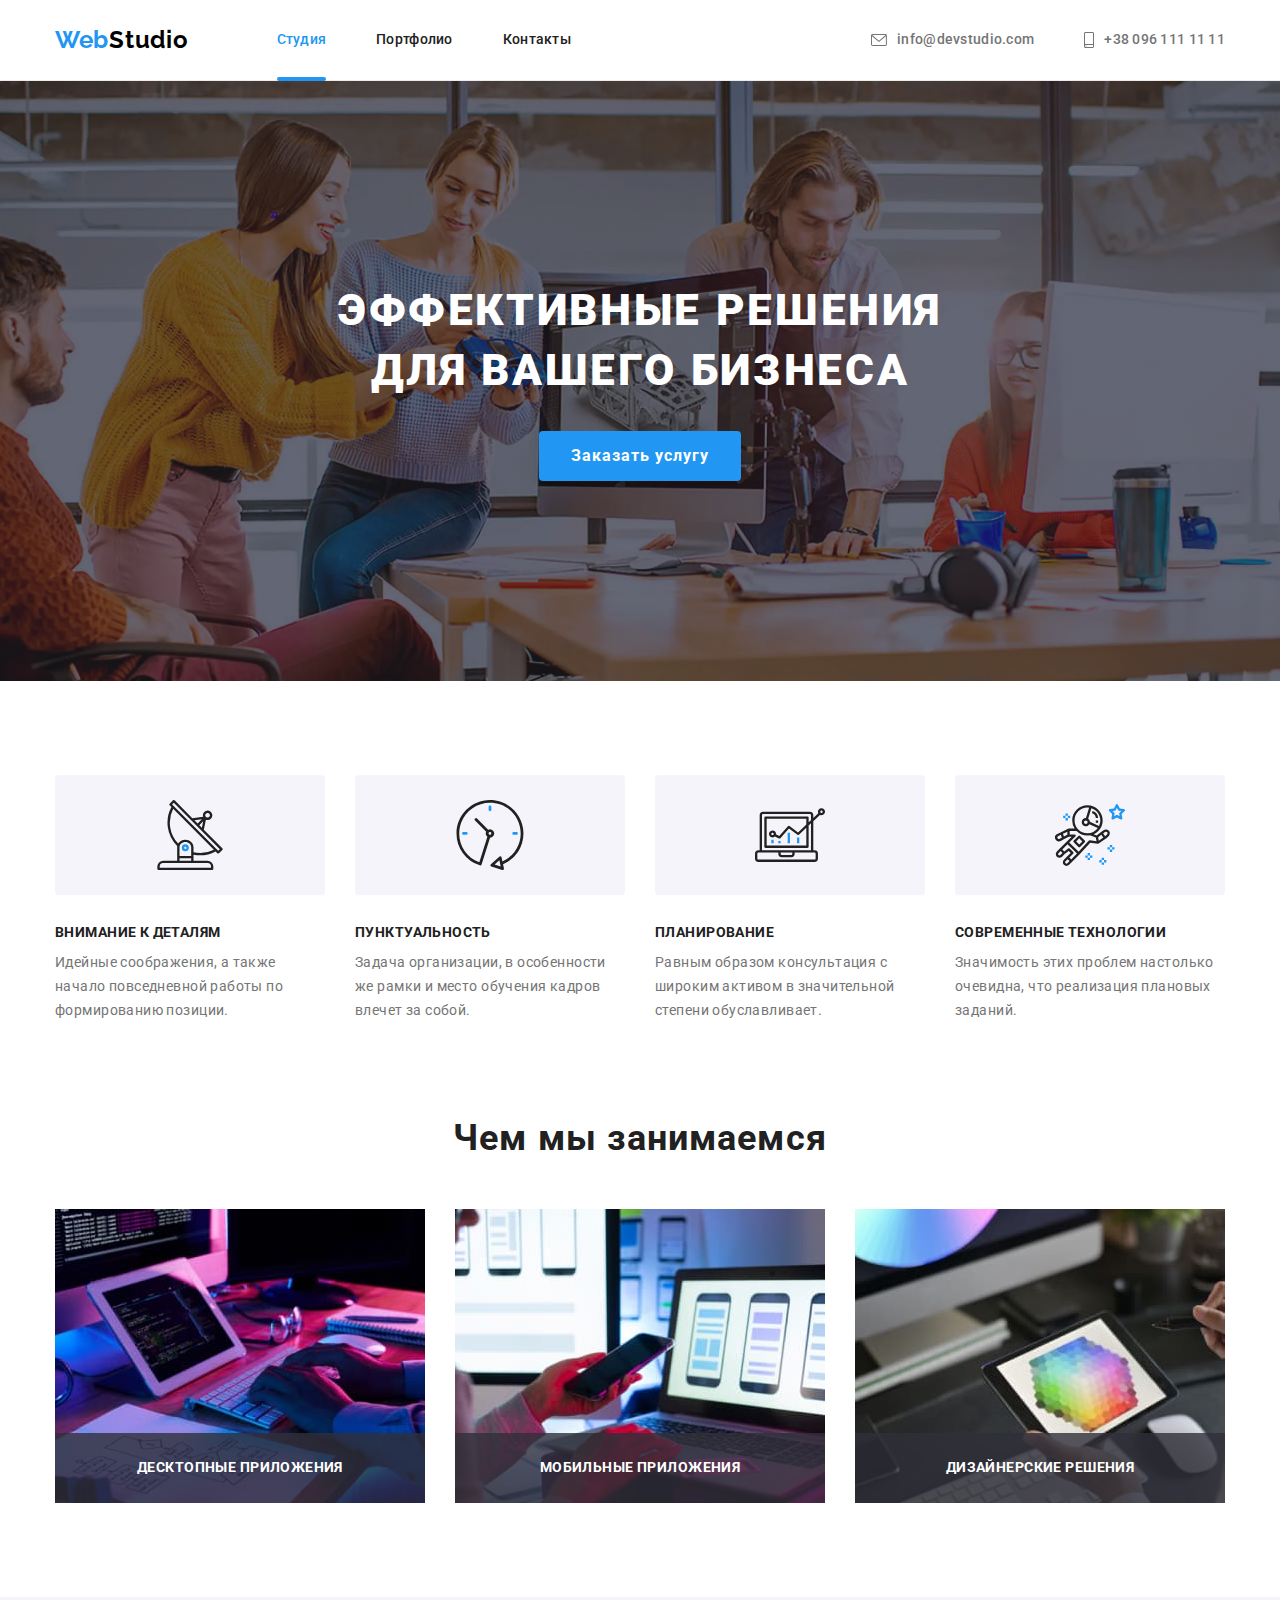
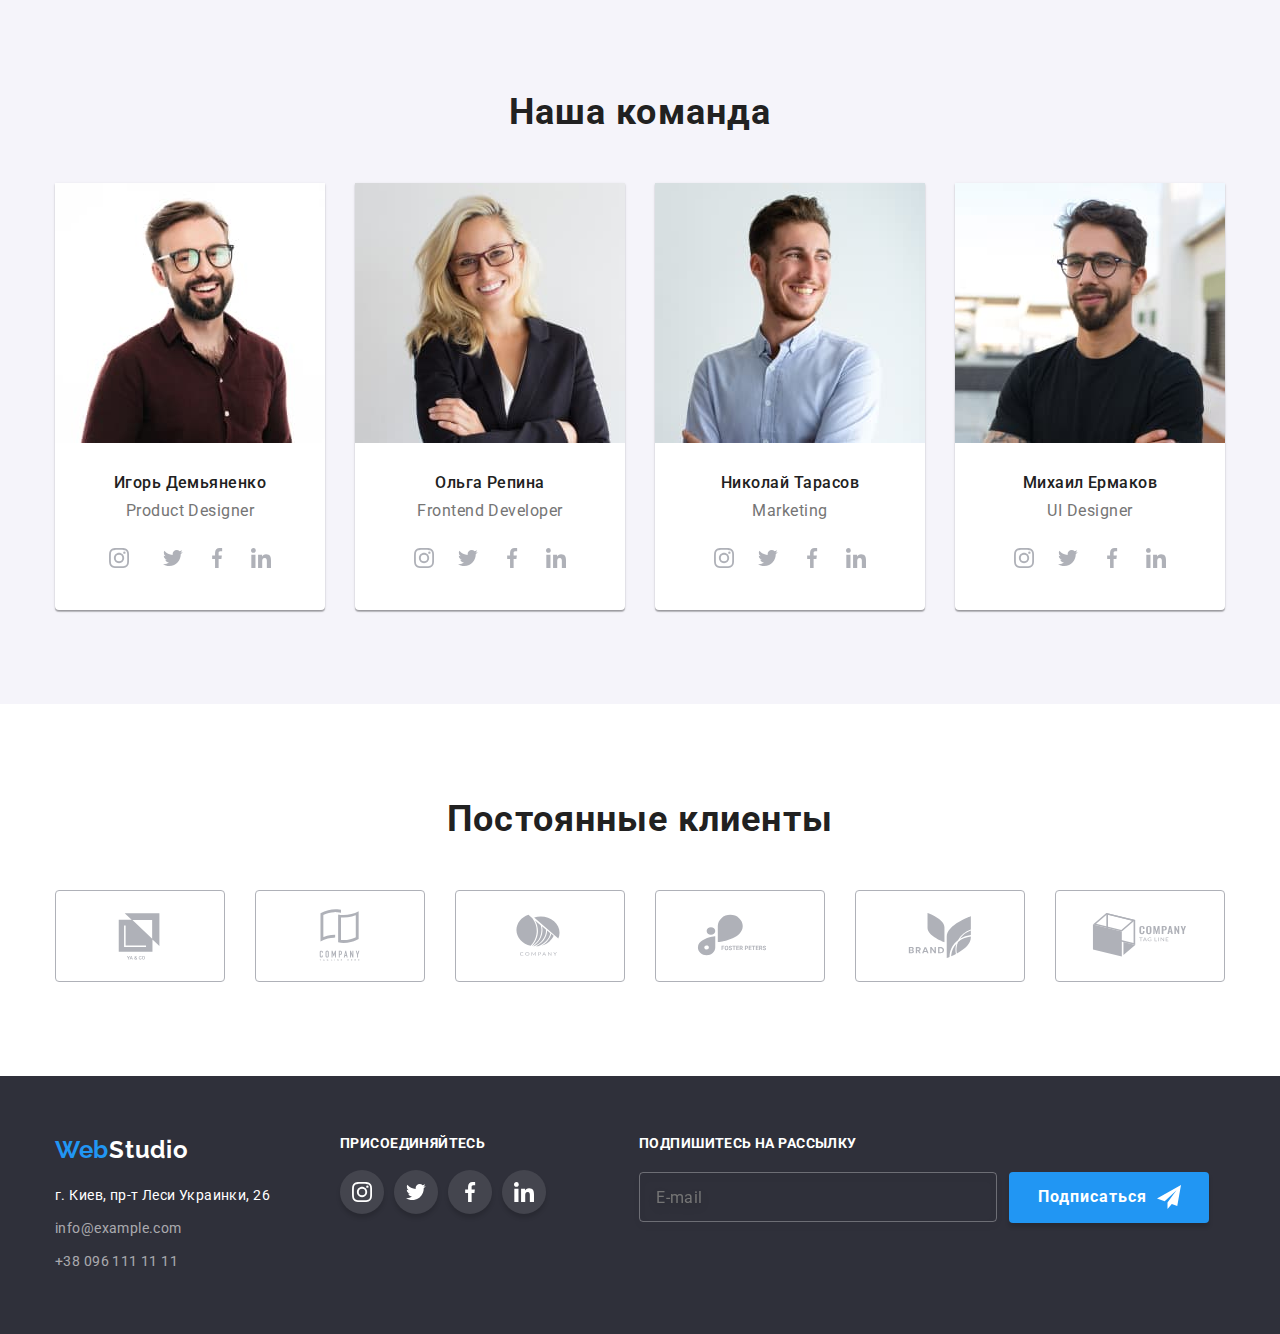
<file: index.html>
<!DOCTYPE html>
<html lang="ru">
  <head>
    <meta charset="UTF-8" />
    <meta http-equiv="X-UA-Compatible" content="IE=edge" />
    <meta name="viewport" content="width=device-width, initial-scale=1.0" />
    <link rel="preconnect" href="https://fonts.googleapis.com" />
    <link rel="preconnect" href="https://fonts.gstatic.com" crossorigin />
    <link
      href="https://fonts.googleapis.com/css2?family=Raleway:wght@700&family=Roboto:wght@400;500;700;900&display=swap"
      rel="stylesheet"
    />
    <link rel="stylesheet" href="./prettierrs/prettierrs.json" />
    <link rel="stylesheet" href="./css/main.min.css" />
    <title>webstudio</title>
  </head>
  <body>
    <header class="page-header">
      <div class="container">
        <a class="page-header__logo logo logo--link" href="./index.html" lang="en"
          >Web<span class="logo__dark-part">Studio</span></a
        >

        <button
          class="page-header_btn-menu"
          data-menu-button
          aria-expanded="false"
          aria-controls="page-header_menu"
        >
          <svg
            class="btn-menu-open__icon"
            width="40"
            height="40"
            aria-label="Переключатель мобильного меню"
          >
            <use class="btn-menu-open__icon--menu" href="./images/icons.svg#icon-menu"></use>
            <use class="btn-menu-open__icon--close" href="./images/icons.svg#icon-close"></use>
          </svg>
        </button>
        <div class="page-header_menu" id="page-header_menu" data-menu>
          <nav class="nav">
            <ul class="nav__list list">
              <li class="nav__item">
                <a class="nav__link link link--active" href="./index.html">Студия</a>
              </li>
              <li class="nav__item">
                <a class="nav__link link" href="./portfolio.html">Портфолио</a>
              </li>
              <li class="nav__item">
                <a class="nav__link link" href="#contacts">Контакты</a>
              </li>
            </ul>
          </nav>
          <div class="page-header_menu-bottom">
            <ul class="contacts-list list">
              <li class="contacts-list__item">
                <a class="contacts-list__link link" href="tel:+380961111111" title="позвонить"
                  ><svg class="contacts-list__icon" width="10" height="16">
                    <use href="./images/icons.svg#icon-smartphone"></use></svg
                  >+38 096 111 11 11</a
                >
              </li>
              <li class="contacts-list__item">
                <a
                  class="contacts-list__link link"
                  href="mailto:info@devstudio.com"
                  title="написать письмо"
                >
                  <svg class="contacts-list__icon" width="16" height="12">
                    <use href="./images/icons.svg#icon-envelope"></use>
                  </svg>
                  info@devstudio.com</a
                >
              </li>
            </ul>
            <ul class="page-header_soc-list list">
              <li class="page-header_soc-item">
                <a class="page-header_soc-link link" href="">Instagram</a>
              </li>
              <li class="page-header_soc-item">
                <a class="page-header_soc-link link" href="">Twitter</a>
              </li>
              <li class="page-header_soc-item">
                <a class="page-header_soc-link link" href="">Facebook</a>
              </li>
              <li class="page-header_soc-item">
                <a class="page-header_soc-link link" href="">LinkedIn</a>
              </li>
            </ul>
          </div>
        </div>
      </div>
    </header>
    <main>
      <section class="hero">
        <div class="container">
          <h1 class="hero__title">ЭФФЕКТИВНЫЕ РЕШЕНИЯ ДЛЯ ВАШЕГО БИЗНЕСА</h1>
          <button class="hero__button button" type="button" data-modal-open>Заказать услугу</button>
        </div>
      </section>
      <section class="features section">
        <div class="container">
          <h2 class="visually-hidden">Особенности</h2>
          <ul class="features__list list">
            <li class="features__item">
              <div class="features__icon-thumb">
                <svg width="70" height="70">
                  <use href="./images/icons.svg#icon-antenna"></use>
                </svg>
              </div>
              <h3 class="features__title">ВНИМАНИЕ К ДЕТАЛЯМ</h3>
              <p class="features__text text">
                Идейные соображения, а также начало повседневной работы по формированию позиции.
              </p>
            </li>
            <li class="features__item">
              <div class="features__icon-thumb">
                <svg width="70" height="70">
                  <use href="./images/icons.svg#icon-clock"></use>
                </svg>
              </div>
              <h3 class="features__title">ПУНКТУАЛЬНОСТЬ</h3>
              <p class="features__text text">
                Задача организации, в особенности же рамки и место обучения кадров влечет за собой.
              </p>
            </li>
            <li class="features__item">
              <div class="features__icon-thumb">
                <svg width="70" height="70">
                  <use href="./images/icons.svg#icon-diagram"></use>
                </svg>
              </div>
              <h3 class="features__title">ПЛАНИРОВАНИЕ</h3>
              <p class="features__text text">
                Равным образом консультация с широким активом в значительной степени обуславливает.
              </p>
            </li>
            <li class="features__item">
              <div class="features__icon-thumb">
                <svg width="70" height="70">
                  <use href="./images/icons.svg#icon-astronaut"></use>
                </svg>
              </div>
              <h3 class="features__title">СОВРЕМЕННЫЕ ТЕХНОЛОГИИ</h3>
              <p class="features__text text">
                Значимость этих проблем настолько очевидна, что реализация плановых заданий.
              </p>
            </li>
          </ul>
        </div>
      </section>
      <section class="activity section">
        <div class="container">
          <h2 class="activity__title title">Чем мы занимаемся</h2>
          <ul class="activity__list list">
            <li class="activity__item">
              <div class="activity__thumb">
                <picture>
                  <source
                    srcset="
                      ./images/section/activity/webp/desktop/img-1-activity-@1x.webp 1x,
                      ./images/section/activity/webp/desktop/img-1-activity-@2x.webp 2x
                    "
                    type="image/werb"
                    media="(min-width: 1200px)"
                  />
                  <source
                    srcset="
                      ./images/section/activity/jpg/desktop/img-1-activity-@1x.jpg 1x,
                      ./images/section/activity/jpg/desktop/img-1-activity-@2x.jpg 2x
                    "
                    media="(min-width: 1200px)"
                  />
                  <img
                    class="image"
                    src="./images/section/activity/jpg/desktop/img-1-activity-@1x.jpg"
                    alt="Разработчик верстает сайт с помощью компьютера, планшета, клавиатуры и
                  заметок"
                  />
                </picture>
                <p class="activity__text">Десктопные приложения</p>
              </div>
            </li>
            <li class="activity__item">
              <div class="activity__thumb">
                <picture>
                  <source
                    srcset="
                      ./images/section/activity/webp/desktop/img-2-activity-@1x.webp 1x,
                      ./images/section/activity/webp/desktop/img-2-activity-@2x.webp 2x
                    "
                    type="image/werb"
                    media="(min-width: 1200px)"
                  />
                  <source
                    srcset="
                      ./images/section/activity/jpg/desktop/img-2-activity-@1x.jpg 1x,
                      ./images/section/activity/jpg/desktop/img-2-activity-@2x.jpg 2x
                    "
                    media="(min-width: 1200px)"
                  />
                  <img
                    class="image"
                    src="./images/section/activity/jpg/desktop/img-2-activity-@1x.jpg"
                    alt="Верстка сайта"
                  />
                </picture>
                <p class="activity__text">Мобильные приложения</p>
              </div>
            </li>
            <li class="activity__item">
              <div class="activity__thumb">
                <picture>
                  <source
                    srcset="
                      ./images/section/activity/webp/desktop/img-3-activity-@1x.webp 1x,
                      ./images/section/activity/webp/desktop/img-3-activity-@2x.webp 2x
                    "
                    type="image/werb"
                    media="(min-width: 1200px)"
                  />
                  <source
                    srcset="
                      ./images/section/activity/jpg/desktop/img-3-activity-@1x.jpg 1x,
                      ./images/section/activity/jpg/desktop/img-3-activity-@2x.jpg 2x
                    "
                    media="(min-width: 1200px)"
                  />
                  <img
                    class="image"
                    src="./images/section/activity/jpg/desktop/img-3-activity-@1x.jpg"
                    alt="Цветовая палитра на планшете"
                  />
                </picture>
                <p class="activity__text">Дизайнерские решения</p>
              </div>
            </li>
          </ul>
        </div>
      </section>
      <section class="team section">
        <div class="container">
          <h2 class="team__title title">Наша команда</h2>
          <ul class="team__list list">
            <li class="team__item">
              <div class="team__thumb">
                <picture>
                  <source
                    srcset="
                      ./images/section/team/webp/desktop/img-1-desktop@1x.webp 1x,
                      ./images/section/team/webp/desktop/img-1-desktop@2x.webp 2x
                    "
                    type="image/werb"
                    media="(min-width: 1200px)"
                  />
                  <source
                    srcset="
                      ./images/section/team/jpg/desktop/img-1-desktop@1x.jpg 1x,
                      ./images/section/team/jpg/desktop/img-1-desktop@2x.jpg 2x
                    "
                    media="(min-width: 1200px)"
                  />
                  <source
                    srcset="
                      ./images/section/team/webp/tablet/img-1-tab@1x.webp 1x,
                      ./images/section/team/webp/tablet/img-1-tab@2x.webp 2x
                    "
                    type="image/werb"
                    media="(min-width: 768px)"
                  />
                  <source
                    srcset="
                      ./images/section/team/jpg/tablet/img-1-tab@1x.jpg 1x,
                      ./images/section/team/jpg/tablet/img-1-tab@2x.jpg 2x
                    "
                    media="(min-width: 768px)"
                  />
                  <source
                    srcset="
                      ./images/section/team/webp/mobile/img-1-mob@1x.webp 1x,
                      ./images/section/team/webp/mobile/img-1-mob@2x.webp 2x
                    "
                    type="image/werb"
                    media="(min-width: 320px)"
                  />
                  <source
                    srcset="
                      ./images/section/team/jpg/mobile/img-1-mob@1x.jpg 1x,
                      ./images/section/team/jpg/mobile/img-1-mob@2x.jpg 2x
                    "
                    media="(min-width: 320px)"
                  />
                  <img
                    class="image"
                    src="./images/section/team/jpg/desktop/img-1-desktop@1x.jpg"
                    alt="Мужчина"
                  />
                </picture>
              </div>
              <div class="team__data">
                <h3 class="team__name">Игорь Демьяненко</h3>
                <p class="team__text text" lang="en">Product Designer</p>
                <ul class="team__soc-list list">
                  <li class="team__soc-link item">
                    <a class="team__soc-link link" href="">
                      <svg class="team__icon" width="20" height="20">
                        <use href="./images/icons.svg#icon-instagram"></use>
                      </svg>
                    </a>
                  </li>
                  <li class="team__soc-item item">
                    <a class="team__soc-link link" href="">
                      <svg class="team__icon" width="20" height="20">
                        <use href="./images/icons.svg#icon-twitter"></use>
                      </svg>
                    </a>
                  </li>
                  <li class="team__soc-item item">
                    <a class="team__soc-link link" href="">
                      <svg class="team__icon" width="20" height="20">
                        <use href="./images/icons.svg#icon-facebook"></use>
                      </svg>
                    </a>
                  </li>
                  <li class="team__soc-item item">
                    <a class="team__soc-link link" href="">
                      <svg class="team__icon" width="20" height="20">
                        <use href="./images/icons.svg#icon-linkedin"></use>
                      </svg>
                    </a>
                  </li>
                </ul>
              </div>
            </li>
            <li class="team__item">
              <div class="team__thumb">
                <picture>
                  <source
                    srcset="
                      ./images/section/team/webp/desktop/img-2-desktop@1x.webp 1x,
                      ./images/section/team/webp/desktop/img-2-desktop@2x.webp 2x
                    "
                    type="image/werb"
                    media="(min-width: 1200px)"
                  />
                  <source
                    srcset="
                      ./images/section/team/jpg/desktop/img-2-desktop@1x.jpg 1x,
                      ./images/section/team/jpg/desktop/img-2-desktop@2x.jpg 2x
                    "
                    media="(min-width: 1200px)"
                  />
                  <source
                    srcset="
                      ./images/section/team/webp/tablet/img-2-tab@1x.webp 1x,
                      ./images/section/team/webp/tablet/img-2-tab@2x.webp 2x
                    "
                    type="image/werb"
                    media="(min-width: 768px)"
                  />
                  <source
                    srcset="
                      ./images/section/team/jpg/tablet/img-2-tab@1x.jpg 1x,
                      ./images/section/team/jpg/tablet/img-2-tab@2x.jpg 2x
                    "
                    media="(min-width: 768px)"
                  />
                  <source
                    srcset="
                      ./images/section/team/webp/mobile/img-2-mob@1x.webp 1x,
                      ./images/section/team/webp/mobile/img-2-mob@2x.webp 2x
                    "
                    type="image/werb"
                    media="(min-width: 320px)"
                  />
                  <source
                    srcset="
                      ./images/section/team/jpg/mobile/img-2-mob@1x.jpg 1x,
                      ./images/section/team/jpg/mobile/img-2-mob@2x.jpg 2x
                    "
                    media="(min-width: 320px)"
                  />
                  <img
                    class="image"
                    src="./images/section/team/jpg/desktop/img-2-desktop@1x.jpg"
                    alt="Мужчина"
                  />
                </picture>
              </div>
              <div class="team__data">
                <h3 class="team__name">Ольга Репина</h3>
                <p class="team__text text" lang="en">Frontend Developer</p>
                <ul class="team__soc-list list">
                  <li class="team__soc-item item">
                    <a class="team__soc-link link" href="">
                      <svg class="team__iconteam__icon" width="20" height="20">
                        <use href="./images/icons.svg#icon-instagram"></use>
                      </svg>
                    </a>
                  </li>
                  <li class="team__soc-item item">
                    <a class="team__soc-link link" href="">
                      <svg class="team__iconteam__icon" width="20" height="20">
                        <use href="./images/icons.svg#icon-twitter"></use>
                      </svg>
                    </a>
                  </li>
                  <li class="team__soc-item item">
                    <a class="team__soc-link link" href="">
                      <svg class="team__iconteam__icon" width="20" height="20">
                        <use href="./images/icons.svg#icon-facebook"></use>
                      </svg>
                    </a>
                  </li>
                  <li class="team__soc-item item">
                    <a class="team__soc-link link" href="">
                      <svg class="team__iconteam__icon" width="20" height="20">
                        <use href="./images/icons.svg#icon-linkedin"></use>
                      </svg>
                    </a>
                  </li>
                </ul>
              </div>
            </li>
            <li class="team__item">
              <div class="team__thumb">
                <picture>
                  <source
                    srcset="
                      ./images/section/team/webp/desktop/img-3-desktop@1x.webp 1x,
                      ./images/section/team/webp/desktop/img-3-desktop@2x.webp 2x
                    "
                    type="image/werb"
                    media="(min-width: 1200px)"
                  />
                  <source
                    srcset="
                      ./images/section/team/jpg/desktop/img-3-desktop@1x.jpg 1x,
                      ./images/section/team/jpg/desktop/img-3-desktop@2x.jpg 2x
                    "
                    media="(min-width: 1200px)"
                  />
                  <source
                    srcset="
                      ./images/section/team/webp/tablet/img-3-tab@1x.webp 1x,
                      ./images/section/team/webp/tablet/img-3-tab@2x.webp 2x
                    "
                    type="image/werb"
                    media="(min-width: 768px)"
                  />
                  <source
                    srcset="
                      ./images/section/team/jpg/tablet/img-3-tab@1x.jpg 1x,
                      ./images/section/team/jpg/tablet/img-3-tab@2x.jpg 2x
                    "
                    media="(min-width: 768px)"
                  />
                  <source
                    srcset="
                      ./images/section/team/webp/mobile/img-3-mob@1x.webp 1x,
                      ./images/section/team/webp/mobile/img-3-mob@2x.webp 2x
                    "
                    type="image/werb"
                    media="(min-width: 320px)"
                  />
                  <source
                    srcset="
                      ./images/section/team/jpg/mobile/img-3-mob@1x.jpg 1x,
                      ./images/section/team/jpg/mobile/img-3-mob@2x.jpg 2x
                    "
                    media="(min-width: 320px)"
                  />
                  <img
                    class="image"
                    src="./images/section/team/jpg/desktop/img-3-desktop@1x.jpg"
                    alt="Мужчина"
                  />
                </picture>
              </div>
              <div class="team__data">
                <h3 class="team__name">Николай Тарасов</h3>
                <p class="team__text text" lang="en">Marketing</p>
                <ul class="team__soc-list list">
                  <li class="team__soc-item item">
                    <a class="team__soc-link link" href="">
                      <svg class="team__icon" width="20" height="20">
                        <use href="./images/icons.svg#icon-instagram"></use>
                      </svg>
                    </a>
                  </li>
                  <li class="team__soc-item item">
                    <a class="team__soc-link link" href="">
                      <svg class="team__icon" width="20" height="20">
                        <use href="./images/icons.svg#icon-twitter"></use>
                      </svg>
                    </a>
                  </li>
                  <li class="team__soc-item item">
                    <a class="team__soc-link link" href="">
                      <svg class="team__icon" width="20" height="20">
                        <use href="./images/icons.svg#icon-facebook"></use>
                      </svg>
                    </a>
                  </li>
                  <li class="team__soc-item item">
                    <a class="team__soc-link link" href="">
                      <svg class="team__icon" width="20" height="20">
                        <use href="./images/icons.svg#icon-linkedin"></use>
                      </svg>
                    </a>
                  </li>
                </ul>
              </div>
            </li>
            <li class="team__item">
              <div class="team__thumb">
                <picture>
                  <source
                    srcset="
                      ./images/section/team/webp/desktop/img-4-desktop@1x.webp 1x,
                      ./images/section/team/webp/desktop/img-4-desktop@2x.webp 2x
                    "
                    type="image/werb"
                    media="(min-width: 1200px)"
                  />
                  <source
                    srcset="
                      ./images/section/team/jpg/desktop/img-4-desktop@1x.jpg 1x,
                      ./images/section/team/jpg/desktop/img-4-desktop@2x.jpg 2x
                    "
                    media="(min-width: 1200px)"
                  />
                  <source
                    srcset="
                      ./images/section/team/webp/tablet/img-4-tab@1x.webp 1x,
                      ./images/section/team/webp/tablet/img-4-tab@2x.webp 2x
                    "
                    type="image/werb"
                    media="(min-width: 768px)"
                  />
                  <source
                    srcset="
                      ./images/section/team/jpg/tablet/img-4-tab@1x.jpg 1x,
                      ./images/section/team/jpg/tablet/img-4-tab@2x.jpg 2x
                    "
                    media="(min-width: 768px)"
                  />
                  <source
                    srcset="
                      ./images/section/team/webp/mobile/img-4-mob@1x.webp 1x,
                      ./images/section/team/webp/mobile/img-4-mob@2x.webp 2x
                    "
                    type="image/werb"
                    media="(min-width: 320px)"
                  />
                  <source
                    srcset="
                      ./images/section/team/jpg/mobile/img-4-mob@1x.jpg 1x,
                      ./images/section/team/jpg/mobile/img-4-mob@2x.jpg 2x
                    "
                    media="(min-width: 320px)"
                  />
                  <img
                    class="image"
                    src="./images/section/team/jpg/desktop/img-4-desktop@1x.jpg"
                    alt="Мужчина"
                  />
                </picture>
              </div>
              <div class="team__data">
                <h3 class="team__name">Михаил Ермаков</h3>
                <p class="team__text text" lang="en">UI Designer</p>
                <ul class="team__soc-list list">
                  <li class="team__soc-item item">
                    <a class="team__soc-link link" href="">
                      <svg class="team__iconteam__icon" width="20" height="20">
                        <use href="./images/icons.svg#icon-instagram"></use>
                      </svg>
                    </a>
                  </li>
                  <li class="team__soc-item item">
                    <a class="team__soc-link link" href="">
                      <svg class="team__iconteam__icon" width="20" height="20">
                        <use href="./images/icons.svg#icon-twitter"></use>
                      </svg>
                    </a>
                  </li>
                  <li class="team__soc-item item">
                    <a class="team__soc-link link" href="">
                      <svg class="team__iconteam__icon" width="20" height="20">
                        <use href="./images/icons.svg#icon-facebook"></use>
                      </svg>
                    </a>
                  </li>
                  <li class="team__soc-item item">
                    <a class="team__soc-link link" href="">
                      <svg class="team__icon" width="20" height="20">
                        <use href="./images/icons.svg#icon-linkedin"></use>
                      </svg>
                    </a>
                  </li>
                </ul>
              </div>
            </li>
          </ul>
        </div>
      </section>
      <section class="clients section">
        <div class="container">
          <h2 class="clients__title title">Постоянные клиенты</h2>
          <ul class="clients__list list">
            <li class="clients__item">
              <a class="clients__link link" href="">
                <svg width="106" height="60">
                  <use href="./images/icons.svg#icon-company-1"></use></svg
              ></a>
            </li>
            <li class="clients__item">
              <a class="clients__link link" href=""
                ><svg width="106" height="60">
                  <use href="./images/icons.svg#icon-company-2"></use></svg
              ></a>
            </li>
            <li class="clients__item">
              <a class="clients__link link" href=""
                ><svg width="106" height="60">
                  <use href="./images/icons.svg#icon-company-3"></use></svg
              ></a>
            </li>
            <li class="clients__item">
              <a class="clients__link link" href=""
                ><svg width="106" height="60">
                  <use href="./images/icons.svg#icon-company-4"></use></svg
              ></a>
            </li>
            <li class="clients__item">
              <a class="clients__link link" href=""
                ><svg width="106" height="60">
                  <use href="./images/icons.svg#icon-company-5"></use></svg
              ></a>
            </li>
            <li class="clients__item">
              <a class="clients__link link" href=""
                ><svg width="106" height="60">
                  <use href="./images/icons.svg#icon-company-6"></use></svg
              ></a>
            </li>
          </ul>
        </div>
      </section>
    </main>
    <footer class="page-footer" id="contacts">
      <div class="container">
        <div class="footer__contacts">
          <a class="footer__logo logo logo--link" href="./index.html" lang="en"
            >Web<span class="logo__light-part">Studio</span></a
          >
          <address class="address">
            <ul class="address__list list">
              <li class="address__item">
                <a
                  class="address__link link"
                  href="https://goo.gl/maps/pNAWCtYSXBHjVTxV9"
                  target="_blank"
                  rel="noopener noreferrer"
                  title="перейти по ссылке"
                  >г. Киев, пр-т Леси Украинки, 26</a
                >
              </li>
              <li class="address__item">
                <a class="address__link link" href="mailto:info@example.com" title="написать письмо"
                  >info@example.com</a
                >
              </li>
              <li class="address__item">
                <a class="address__link link" href="+380961111111" title="позвонить"
                  >+38 096 111 11 11</a
                >
              </li>
            </ul>
          </address>
        </div>
        <div class="footer__soc social">
          <h2 class="social__title">Присоединяйтесь</h2>
          <ul class="social__list list">
            <li class="social__item">
              <a class="social__link link" href="">
                <svg width="20" height="20">
                  <use href="./images/icons.svg#icon-instagram"></use>
                </svg>
              </a>
            </li>
            <li class="social__item">
              <a class="social__link link" href="">
                <svg width="20" height="20">
                  <use href="./images/icons.svg#icon-twitter"></use>
                </svg>
              </a>
            </li>
            <li class="social__item">
              <a class="social__link link" href="">
                <svg width="20" height="20">
                  <use href="./images/icons.svg#icon-facebook"></use>
                </svg>
              </a>
            </li>
            <li class="social__item">
              <a class="social__link link" href="">
                <svg width="20" height="20">
                  <use href="./images/icons.svg#icon-linkedin"></use>
                </svg>
              </a>
            </li>
          </ul>
        </div>
        <div class="footer__subscription subscription">
          <p class="subscription__text">Подпишитесь на рассылку</p>
          <form class="subscription__form form">
            <input
              class="subscription__input input"
              type="email"
              name="user-email"
              placeholder="E-mail"
            />
            <button class="subscription__button button" type="submit">
              Подписаться
              <svg class="subscription__icon" width="24" height="24">
                <use href="./images/icons.svg#icon-icon-send"></use>
              </svg>
            </button>
          </form>
        </div>
      </div>
    </footer>
    <div class="backdrop is-hidden" data-modal>
      <div class="backdrop__modal modal">
        <button class="modal__button-close" type="button" title="Закрыть" data-modal-close>
          <svg class="modal__icon-close" width="11" height="11">
            <use href="./images/icons.svg#icon-close"></use>
          </svg>
        </button>
        <form class="modal__form">
          <p class="modal__text text">Оставьте свои данные, мы вам перезвоним</p>
          <ul class="modal__list list">
            <li class="modal__item item">
              <label class="modal__label label" for="name">Имя</label>
              <div class="modal__field">
                <input class="modal__input input" type="text" name="user-name" id="name" />
                <svg class="modal__icon" width="18" height="18">
                  <use href="./images/icons.svg#icon-modal-icon-1"></use>
                </svg>
              </div>
            </li>
            <li class="modal__item item">
              <label class="modal__label label" for="tel">Телефон</label>
              <div class="modal__field">
                <input class="modal__input input" type="tel" name="user-tel" id="tel" />
                <svg class="modal__icon" width="18" height="18">
                  <use href="./images/icons.svg#icon-modal-icon-2"></use>
                </svg>
              </div>
            </li>
            <li class="modal__item item">
              <label class="modal__label label" for="email">Почта</label>
              <div class="modal__field">
                <input class="modal__input input" type="email" name="user-email" id="email" />
                <svg class="modal__icon" width="18" height="18">
                  <use href="./images/icons.svg#icon-modal-icon-3"></use>
                </svg>
              </div>
            </li>
          </ul>
          <div class="modal__comment">
            <label class="modal__label label" for="comment">Комментарий</label>
            <textarea
              class="modal__textarea textarea"
              name="user-comment"
              id="comment"
              placeholder="Введите текст"
            ></textarea>
          </div>
          <div class="modal__consent">
            <label class="modal__label-checkbox label">
              <input
                class="modal__checkbox visually-hidden"
                type="checkbox"
                name="consent"
                id="consent"
              />
              <svg class="modal__icon-checkbox icon" width="16" height="15">
                <use href="./images/icons.svg#icon-modal-icon-4"></use>
              </svg>
              <span class="modal__label-text"
                >Соглашаюсь с рассылкой и принимаю&nbsp;<a class="modal__link link" href=""
                  >Условия договора</a
                ></span
              ></label
            >
          </div>
          <button class="modal__btn-submit button" type="submit">Отправить</button>
        </form>
      </div>
    </div>
    <script src="./js/header-menu.js"></script>
    <script src="./js/modal.js"></script>
  </body>
</html>
<!--  -->
</file>
<file: css/main.min.css>
:root{--main-color: #212121;--secondary-color: #757575;--accent-color: #2196f3;--light-color: #ffffff;--light-alfa-color: rgba(255, 255, 255, 0.6);--dark-color: #000000;--border-header-color: #ececec;--border-card-color: #eeeeee;--bg-light-color: #f5f4fa;--bg-dark-color: #2f303a;--btn-accent-color: #188ce8;--bg-first-hero: rgba(47, 48, 58, 0.4);--bg-last-hero: #c4c4c4;--bg-portfilio-example-thumb: rgba(33, 150, 243, 0.9);--soc-icon-color-main: #afb1b8;--soc-bg-footer: rgba(255, 255, 255, 0.1);--subscription-input-border: rgba(255, 255, 255, 0.3);--activity-bg-text-thumb: rgba(47, 48, 58, 0.8);--backdrop-color: rgba(0, 0, 0, 0.2);--border-input-textarea: rgba(33, 33, 33, 0.2);--border-comment-textarea: rgba(117, 117, 117, 0.5);--main-font-family: "Roboto", sans-serif;--logo-font-family: "Raleway", sans-serif;--flex-gap: 15px;--main-gap: 30px}/*! modern-normalize v1.1.0 | MIT License | https://github.com/sindresorhus/modern-normalize */*,::before,::after{box-sizing:border-box}html{line-height:1.15;-webkit-text-size-adjust:100%;-moz-tab-size:4;tab-size:4}body{margin:0;font-family:system-ui,-apple-system,"Segoe UI",Roboto,Helvetica,Arial,sans-serif,"Apple Color Emoji","Segoe UI Emoji"}hr{height:0;color:inherit}abbr[title]{text-decoration:underline dotted}b,strong{font-weight:bolder}code,kbd,samp,pre{font-family:ui-monospace,SFMono-Regular,Consolas,"Liberation Mono",Menlo,monospace;font-size:1em}small{font-size:80%}sub,sup{font-size:75%;line-height:0;position:relative;vertical-align:baseline}sub{bottom:-0.25em}sup{top:-0.5em}table{text-indent:0;border-color:inherit}button,input,optgroup,select,textarea{font-family:inherit;font-size:100%;line-height:1.15;margin:0}button,select{text-transform:none}button,[type=button],[type=reset],[type=submit]{-webkit-appearance:button}::-moz-focus-inner{border-style:none;padding:0}:-moz-focusring{outline:1px dotted ButtonText}:-moz-ui-invalid{box-shadow:none}legend{padding:0}progress{vertical-align:baseline}::-webkit-inner-spin-button,::-webkit-outer-spin-button{height:auto}[type=search]{-webkit-appearance:textfield;outline-offset:-2px}::-webkit-search-decoration{-webkit-appearance:none}::-webkit-file-upload-button{-webkit-appearance:button;font:inherit}summary{display:list-item}.visually-hidden{position:absolute;width:1px;height:1px;margin:-1px;border:0;padding:0;white-space:nowrap;clip-path:inset(100%);clip:rect(0 0 0 0);overflow:hidden}p,h1,h2,h3,h4,h5,h6{margin:0}ul,ol{margin:0;padding-left:0}.image{display:block;max-width:100%;width:100%;height:auto}.input,.textarea{background-color:rgba(0,0,0,0);outline:none}.link{text-decoration:none}.logo--link{text-decoration:none}.list{list-style-type:none}body{background-color:var(--light-color);color:var(--main-color);font-family:var(--main-font-family)}.section{padding-top:60px;padding-bottom:60px}@media screen and (min-width: 1200px){.section{padding-top:94px;padding-bottom:94px}}.text{color:var(--secondary-color)}.container{padding-left:15px;padding-right:15px;margin:0 auto}@media screen and (min-width: 480px){.container{width:480px}}@media screen and (min-width: 768px){.container{width:768px}}@media screen and (min-width: 1200px){.container{width:1200px}}.title{text-align:center;font-size:28px;line-height:1.18;letter-spacing:.03em}@media screen and (min-width: 1200px){.title{font-size:36px;line-height:1.17}}.logo{display:block;font-family:var(--logo-font-family);font-weight:700;font-size:24px;line-height:1.17;letter-spacing:.03em;color:var(--accent-color)}@media screen and (min-wigth: 1200px){.logo{font-weight:700;font-size:26px;line-height:1.19;letter-spacing:.03em}}.logo__dark-part{color:var(--dark-color)}.logo__light-part{color:var(--light-color)}.button{font-weight:700;font-size:16px;line-height:1.89;letter-spacing:.06em;font-family:inherit;text-align:center;box-shadow:0px 4px 4px rgba(0,0,0,.15);border-radius:4px;border:0;background-color:var(--accent-color);color:var(--light-color);cursor:pointer;transition:background-color 250ms cubic-bezier(0.4, 0, 0.2, 1)}.button:hover,.button:focus{background-color:var(--btn-accent-color)}.page-header{position:relative;border-bottom:1px solid var(--border-header-color)}.page-header .container{display:flex;align-items:center}@media screen and (min-width: 767px){.page-header__logo{margin-right:88px}}.nav__link,.contacts-list__link{display:block;color:var(--main-color);transition:color 250ms cubic-bezier(0.4, 0, 0.2, 1)}.nav__link:hover,.nav__link:focus,.contacts-list__link:hover,.contacts-list__link:focus{color:var(--accent-color);fill:currentColor}@media screen and (min-width: 768px){.nav__list{display:flex;align-items:center}}@media screen and (max-width: 767px){.nav__item:not(:last-child){margin-bottom:32px}}@media screen and (min-width: 768px){.nav__item:not(:last-child){margin-right:50px}}@media screen and (max-width: 767px){.nav__item{font-weight:500;font-size:40px;line-height:1.16;letter-spacing:.02em}}@media screen and (min-width: 767px){.nav__item{font-weight:500;font-size:14px;line-height:1.14;letter-spacing:.02em}}.nav__link{color:var(--main-color)}@media screen and (max-width: 767px){.link--active{color:var(--accent-color)}}@media screen and (min-width: 768px){.link--active{padding-top:32px;padding-bottom:32px;position:relative;color:var(--accent-color)}.link--active::after{content:"";position:absolute;left:0;bottom:-1px;width:100%;height:4px;border-radius:2px;background-color:var(--accent-color)}}@media screen and (max-width: 767px){.contacts-list{margin-bottom:64px}}@media screen and (min-width: 768px){.contacts-list{display:flex;flex-direction:column-reverse}}@media screen and (min-width: 1200px){.contacts-list{display:flex;flex-direction:row-reverse}}@media screen and (max-width: 767px){.contacts-list__item:not(:last-child){margin-bottom:32px}}@media screen and (max-width: 767px){.contacts-list__item:first-child{font-weight:500;font-size:40px;line-height:1.16;letter-spacing:.02em;margin-bottom:30px}}@media screen and (max-width: 767px){.contacts-list__item{font-weight:500;font-size:24px;line-height:1.17;letter-spacing:.02em}}@media screen and (min-width: 767px){.contacts-list__item{font-weight:500;font-size:14px;line-height:1.14;letter-spacing:.02em}.contacts-list__item:last-child{margin-bottom:10px}}@media screen and (min-width: 1200px){.contacts-list__item{display:flex;align-items:center}.contacts-list__item:last-child{margin-bottom:0;margin-right:50px}}.contacts-list__link{color:var(--secondary-color)}@media screen and (max-width: 767px){.contacts-list__item:first-child .contacts-list__link{color:var(--accent-color)}}@media screen and (min-width: 768px){.contacts-list__link{display:flex;align-items:center}}.contacts-list__icon{display:none}@media screen and (min-width: 768px){.contacts-list__icon{display:inline;fill:currentColor;margin-right:8px}}@media screen and (min-width: 1200px){.contacts-list__icon{margin-right:10px}}.page-header_soc-list{display:none}@media screen and (max-width: 479px){.page-header_soc-list{flex-wrap:wrap}}@media screen and (max-width: 767px){.page-header_soc-list{display:flex}}.page-header_soc-item:first-child{padding-right:10px}.page-header_soc-item:nth-child(n+2):nth-child(-n+3){padding:0 10px}.page-header_soc-item:last-child{padding-left:10px}@media screen and (max-width: 479px){.page-header_soc-item:first-child{margin-bottom:10px}}.page-header_soc-item:not(:last-child){position:relative}.page-header_soc-item:not(:last-child)::after{content:"";position:absolute;top:0;right:0;height:100%;height:22px;border:1px solid rgba(33,33,33,.2)}.page-header_soc-link{font-weight:500;font-size:18px;line-height:1.22;letter-spacing:.02em;color:var(--accent-color);transition:color 250ms cubic-bezier(0.4, 0, 0.2, 1)}.page-header_soc-link:hover,.page-header_soc-link:focus{color:var(--btn-accent-color);fill:currentColor}.page-header_menu{background-color:var(--light-color)}@media screen and (max-width: 767px){.page-header_menu{z-index:1;position:fixed;top:0;left:0;width:100%;height:100%;transform:translateX(100%);display:flex;flex-direction:column;justify-content:space-between;padding:48px 40px;visibility:hidden;opacity:0;transition:transform 250ms cubic-bezier(0.4, 0, 0.2, 1),opacity 250ms cubic-bezier(0.4, 0, 0.2, 1),visibility 250ms cubic-bezier(0.4, 0, 0.2, 1)}.page-header_menu.is-open{transform:translateX(0);opacity:1;visibility:visible}}@media screen and (min-width: 768px){.page-header_menu{display:flex;align-items:center;justify-content:space-between;flex-grow:1}}.page-header_btn-menu{z-index:2;margin-top:10px;margin-right:-5px;margin-left:auto;display:flex;align-items:center;justify-content:center;width:40px;height:40px;border:0;background-color:rgba(0,0,0,0);fill:var(--dark-color);transition:color 250ms cubic-bezier(0.4, 0, 0.2, 1)}@media screen and (min-width: 768px){.page-header_btn-menu{display:none}}.page-header_btn-menu:hover,.page-header_btn-menu:focus{color:var(--accent-color);fill:currentColor}.page-header_btn-menu .btn-menu-open__icon--close{display:none}.page-header_btn-menu.is-open .btn-menu-open__icon--close{display:block}.page-header_btn-menu.is-open .btn-menu-open__icon--menu{display:none}@media screen and (min-width: 768px){.page-header_soc-list{display:none}}.hero{max-width:480px;padding-top:118px;padding-bottom:118px;margin:0 auto;background-color:var(--bg-last-hero);background-image:linear-gradient(var(--bg-first-hero), var(--bg-first-hero)),url(../images/bg/jpg/mobile/bg-hero-mob@1x.jpg);background-repeat:no-repeat;background-position:center;background-size:cover}@media screen and (min-device-pixel-ratio: 1),screen and (min-resolution: 96dpi),screen and (min-resolution: 1dppx){.hero{background-image:linear-gradient(var(--bg-first-hero), var(--bg-first-hero)),url(../images/bg/webp/mobile/bg-hero-mob@1x.webp)}}@media screen and (min-device-pixel-ratio: 2),screen and (min-resolution: 192dpi),screen and (min-resolution: 2dppx){.hero{background-image:linear-gradient(var(--bg-first-hero), var(--bg-first-hero)),url(../images/bg/jpg/mobile/bg-hero-mob@2x.jpg)}}@media screen and (min-device-pixel-ratio: 2),screen and (min-resolution: 192dpi),screen and (min-resolution: 2dppx){.hero{background-image:linear-gradient(var(--bg-first-hero), var(--bg-first-hero)),url(../images/bg/webp/mobile/bg-hero-mob@2x.webp)}}@media screen and (min-width: 768px){.hero{max-width:768px;background-image:linear-gradient(var(--bg-first-hero), var(--bg-first-hero)),url(../images/bg/jpg/tablet/bg-hero-tab@1x.jpg)}}@media screen and (min-width: 768px)and (min-device-pixel-ratio: 1),screen and (min-width: 768px)and (min-resolution: 96dpi),screen and (min-width: 768px)and (min-resolution: 1dppx){.hero{background-image:linear-gradient(var(--bg-first-hero), var(--bg-first-hero)),url(../images/bg/webp/tablet/bg-hero-tab@1x.webp)}}@media screen and (min-width: 768px)and (min-device-pixel-ratio: 2),screen and (min-width: 768px)and (min-resolution: 192dpi),screen and (min-width: 768px)and (min-resolution: 2dppx){.hero{background-image:linear-gradient(var(--bg-first-hero), var(--bg-first-hero)),url(../images/bg/jpg/tablet/bg-hero-tab@2x.jpg)}}@media screen and (min-width: 768px)and (min-device-pixel-ratio: 2),screen and (min-width: 768px)and (min-resolution: 192dpi),screen and (min-width: 768px)and (min-resolution: 2dppx){.hero{background-image:linear-gradient(var(--bg-first-hero), var(--bg-first-hero)),url(../images/bg/webp/tablet/bg-hero-tab@2x.webp)}}@media screen and (min-width: 1200px){.hero{max-width:1600px;padding-top:200px;padding-bottom:200px;background-image:linear-gradient(var(--bg-first-hero), var(--bg-first-hero)),url(../images/bg/jpg/desktop/bg-hero-desktop@1x.jpg)}}@media screen and (min-width: 1200px)and (min-device-pixel-ratio: 1),screen and (min-width: 1200px)and (min-resolution: 96dpi),screen and (min-width: 1200px)and (min-resolution: 1dppx){.hero{background-image:linear-gradient(var(--bg-first-hero), var(--bg-first-hero)),url(../images/bg/webp/desktop/bg-hero-desktop@1x.webp)}}@media screen and (min-width: 1200px)and (min-device-pixel-ratio: 2),screen and (min-width: 1200px)and (min-resolution: 192dpi),screen and (min-width: 1200px)and (min-resolution: 2dppx){.hero{background-image:linear-gradient(var(--bg-first-hero), var(--bg-first-hero)),url(../images/bg/jpg/desktop/bg-hero-desktop@2x.jpg)}}@media screen and (min-width: 1200px)and (min-device-pixel-ratio: 1),screen and (min-width: 1200px)and (min-resolution: 96dpi),screen and (min-width: 1200px)and (min-resolution: 1dppx){.hero{background-image:linear-gradient(var(--bg-first-hero), var(--bg-first-hero)),url(../images/bg/webp/desktop/bg-hero-desktop@2x.webp)}}.hero__title{font-weight:900;font-size:24px;line-height:1.62;letter-spacing:.06em;max-width:360px;text-transform:uppercase;text-align:center;margin-left:auto;margin-right:auto;color:var(--light-color);margin-bottom:var(--main-gap)}@media screen and (min-width: 1200px){.hero__title{font-size:44px;line-height:1.36;max-width:696px}}.hero__button{display:block;padding-top:10px;padding-right:32px;padding-bottom:10px;padding-left:32px;margin-left:auto;margin-right:auto}@media screen and (min-width: 1200px){.features{padding-bottom:0}}@media screen and (min-width: 768px){.features__list{display:flex;flex-wrap:wrap;margin:calc(-1*var(--flex-gap))}}@media screen and (min-width: 1200px){.features__list{margin:calc(-1*var(--flex-gap))}}@media screen and (max-width: 767px){.features__item:not(:last-child){margin-bottom:var(--main-gap)}}@media screen and (min-width: 768px){.features__item{flex-basis:calc((100% - 4*var(--flex-gap))/2);margin:var(--flex-gap)}}@media screen and (min-width: 1200px){.features__item{flex-basis:calc((100% - 8*var(--flex-gap))/4);margin:var(--flex-gap)}}.features__title{margin-bottom:10px;font-size:14px;line-height:1.14;letter-spacing:.03em;text-transform:uppercase}.features__text{font-size:14px;line-height:1.71;letter-spacing:.03em}.features__icon-thumb{display:flex;justify-content:center;align-items:center;height:120px;border-radius:4px;margin-bottom:var(--main-gap);background-color:var(--bg-light-color)}.activity{display:none}@media screen and (min-width: 1200px){.activity{display:block}}.activity__title{margin-bottom:50px}.activity__list{display:flex}.activity__item:not(:last-child){margin-right:var(--main-gap)}.activity__thumb{position:relative}.activity__text{position:absolute;left:0;bottom:0;display:flex;justify-content:center;align-items:center;width:100%;min-height:70px;font-weight:700;font-size:14px;line-height:1.14;letter-spacing:.03em;text-align:center;text-transform:uppercase;color:var(--light-color);background:var(--activity-bg-text-thumb)}.team{background-color:var(--bg-light-color)}.team__title{margin-bottom:50px}@media screen and (min-width: 768px){.team__list{display:flex;flex-wrap:wrap;margin:calc(-1*var(--flex-gap))}}@media screen and (min-width: 1200px){.team__list{display:flex;margin:calc(-1*var(--flex-gap))}}.team__item{display:flex;flex-direction:column;height:100%;background-color:var(--light-color);box-shadow:0px 1px 3px rgba(0,0,0,.12),0px 1px 1px rgba(0,0,0,.14),0px 2px 1px rgba(0,0,0,.2);border-radius:0px 0px 4px 4px}@media screen and (max-width: 767px){.team__item:not(:last-child){margin-bottom:var(--main-gap)}}@media screen and (min-width: 768px){.team__item{flex-basis:calc((100% - 4*var(--flex-gap))/2);margin:var(--flex-gap)}}@media screen and (min-width: 1200px){.team__item{flex-basis:calc((100% - 8*var(--flex-gap))/4)}}.team__data{padding:var(--main-gap)}.team__name{margin-bottom:10px;font-weight:500;font-size:16px;line-height:1.19;letter-spacing:.03em;text-align:center}.team__text{margin-bottom:16px;text-align:center;letter-spacing:.03em}.team__soc-list{display:flex;justify-content:center}.team__soc-link{display:flex;justify-content:center;align-items:center;width:44px;height:44px;border-radius:50%;fill:var(--soc-icon-color-main);transition:fill 250ms cubic-bezier(0.4, 0, 0.2, 1),background-color 250ms cubic-bezier(0.4, 0, 0.2, 1)}.team__soc-link:hover,.team__soc-link:focus{fill:var(--light-color);background-color:var(--accent-color)}.team__soc-link:not(:last-child){margin-right:10px}.clients__title{margin-bottom:50px}.clients__list{display:flex;flex-wrap:wrap;margin:calc(-1*var(--flex-gap))}.clients__item{flex-basis:calc((100% - 4*var(--flex-gap))/2);margin:var(--flex-gap)}@media screen and (min-width: 768px){.clients__item{flex-basis:calc((100% - 6*var(--flex-gap))/3)}}@media screen and (min-width: 1200px){.clients__item{flex-basis:calc((100% - 12*var(--flex-gap))/6)}}.clients__link{display:flex;height:92px;justify-content:center;align-items:center;border:1px solid var(--soc-icon-color-main);border-radius:4px;fill:var(--soc-icon-color-main);transition:fill 250ms cubic-bezier(0.4, 0, 0.2, 1),border 250ms cubic-bezier(0.4, 0, 0.2, 1)}.clients__link:hover,.clients__link:focus{fill:var(--accent-color);border:1px solid var(--accent-color)}.filter__list{display:flex;flex-wrap:wrap;margin-bottom:40px}@media screen and (min-width: 768px){.filter__list{justify-content:center;flex-wrap:no-wrap;margin-bottom:30px}}@media screen and (min-width: 1200px){.filter__list{margin-bottom:50px}}@media screen and (max-width: 767px){.filter__item:nth-child(-n+3){margin-bottom:15px}}.filter__item:not(:last-child){margin-right:8px}.filter__button{padding:6px 22px;display:block;border-radius:4px;border:0;background-color:var(--bg-light-color);font-weight:500;font-size:16px;line-height:1.62;letter-spacing:.03em;text-align:center;color:var(--main-color);transition:color 250ms cubic-bezier(0.4, 0, 0.2, 1),background-color 250ms cubic-bezier(0.4, 0, 0.2, 1),box-shadow 250ms cubic-bezier(0.4, 0, 0.2, 1)}.filter__button:hover,.filter__button:focus{color:var(--light-color);background-color:var(--accent-color);box-shadow:0px 3px 1px rgba(0,0,0,.1),0px 1px 2px rgba(0,0,0,.08),0px 2px 2px rgba(0,0,0,.12)}@media screen and (min-width: 768px){.exsample__list{display:flex;flex-wrap:wrap;margin:calc(-1*var(--flex-gap))}}.example__item{transition:box-shadow 250ms cubic-bezier(0.4, 0, 0.2, 1)}.example__item:hover,.example__item:focus{box-shadow:0px 1px 1px rgba(0,0,0,.12),0px 4px 4px rgba(0,0,0,.06),1px 4px 6px rgba(0,0,0,.16)}@media screen and (max-width: 767px){.example__item:not(:last-child){margin-bottom:var(--main-gap)}}@media screen and (min-width: 768px){.example__item{flex-basis:calc((100% - 4*var(--flex-gap))/2);margin:var(--flex-gap)}}@media screen and (min-width: 1200px){.example__item{flex-basis:calc((100% - 6*var(--flex-gap))/3);margin:var(--flex-gap)}}.example__link{display:flex;flex-direction:column;height:100%}.example__top-thumb{position:relative;overflow:hidden}.example__overlay{position:absolute;top:0;left:0;transform:translateY(100%);display:inline-block;width:100%;height:100%;background-color:var(--bg-portfilio-example-thumb);transition:transform 250ms cubic-bezier(0.4, 0, 0.2, 1)}.example__item:hover .example__overlay{transform:translateY(0)}.example__text{position:absolute;top:63px;left:24px;right:24px;bottom:63px;font-size:18px;line-height:1.56;letter-spacing:.03em;color:var(--light-color)}.example__bottom-thumb{flex-grow:1;padding:20px 24px;border-bottom:1px solid #eee;border-left:1px solid #eee;border-right:1px solid #eee}.example__title{margin-bottom:4px;font-size:18px;line-height:2;letter-spacing:.06em;text-align:left;color:var(--main-color)}.example__abbr{text-transform:uppercase}.example__bottom-title{line-height:1.88;letter-spacing:.03em;color:var(--secondary-color)}.page-footer{padding-top:60px;padding-bottom:60px;background-color:var(--bg-dark-color)}@media screen and (min-width: 768px){.page-footer .container{display:flex}}@media screen and (min-width: 768px)and (max-width: 1199px){.page-footer .container{justify-content:space-around;flex-wrap:wrap}}@media screen and (max-width: 1199px){.page-footer .container{text-align:center}}@media screen and (max-width: 1199px){.footer__contacts{margin-bottom:60px}}@media screen and (min-width: 1200px){.footer__contacts{margin-right:70px}}.footer__logo{margin-bottom:20px}.address__item:first-child .address__link{color:var(--light-color)}.address__item:nth-child(-n+2){margin-bottom:8px}@media screen and (min-width: 1200px){.address__item:nth-child(-n+2){margin-bottom:9px}}.address__item .address__link{color:var(--light-alfa-color);font-style:normal;font-weight:400;font-size:14px;line-height:1.71;letter-spacing:.03em}@media screen and (max-width: 767px){.footer__soc{margin-bottom:60px}}.social__title{margin-bottom:20px;font-size:14px;line-height:14px;letter-spacing:.03em;text-transform:uppercase;color:var(--light-color)}.social__list{display:flex;justify-content:center}.social__item:not(:last-child){margin-right:10px}.social__link{display:flex;justify-content:center;align-items:center;width:44px;height:44px;border-radius:50%;box-shadow:0px 4px 4px rgba(0,0,0,.15);fill:var(--light-color);background-color:var(--soc-bg-footer);transition:background-color 250ms cubic-bezier(0.4, 0, 0.2, 1)}.social__link:hover,.social__link:focus{fill:var(--light-color);background-color:var(--accent-color)}@media screen and (min-width: 1200px){.footer__subscription{margin-left:93px}}.subscription__text{font-weight:700;font-size:14px;line-height:1.14;letter-spacing:.03em;text-transform:uppercase;color:var(--light-color);margin-bottom:20px}@media screen and (min-width: 1200px){.subscription__form{display:flex}}.subscription__input{width:358px;height:50px;padding:15px 16px;font-size:16px;line-height:1.25;letter-spacing:.03em;color:var(--light-alfa-color);border:1px solid var(--subscription-input-border);filter:drop-shadow(0px 4px 4px rgba(0, 0, 0, 0.15));border-radius:4px;transition:border-color 250ms cubic-bezier(0.4, 0, 0.2, 1)}@media screen and (max-width: 1199px){.subscription__input{margin-bottom:20px}}@media screen and (max-width: 479px){.subscription__input{width:90vw}}@media screen and (min-width: 480px){.subscription__input{width:450px}}@media screen and (min-width: 1200px){.subscription__input{width:358px;margin-right:12px}}.subscription__input:hover,.subscription__input:focus{border-color:var(--light-alfa-color)}.subscription__button{display:flex;align-items:center;padding-top:10px;padding-right:28px;padding-bottom:10px;padding-left:29px}@media screen and (max-width: 1199px){.subscription__button{margin-right:auto;margin-left:auto}}.subscription__icon{margin-left:10px;fill:var(--light-color)}.backdrop{position:fixed;left:0;top:0;width:100%;height:100%;background-color:var(--backdrop-color);opacity:1;transition:opacity 250ms cubic-bezier(0.4, 0, 0.2, 1),visibility 250ms cubic-bezier(0.4, 0, 0.2, 1)}.backdrop.is-hidden{visibility:hidden;opacity:0;pointer-events:none;transform:scale(1)}.modal{position:relative;top:93px;min-height:609px;background-color:var(--light-color);border-radius:4px;box-shadow:0px 1px 3px rgba(0,0,0,.12),0px 1px 1px rgba(0,0,0,.14),0px 2px 1px rgba(0,0,0,.2);transition:transform 250ms cubic-bezier(0.4, 0, 0.2, 1);padding:40px}.backdrop.is-hidden .modal{transform:scale(1.1)}@media screen and (max-width: 480px){.modal{left:5px;width:95vw}}@media screen and (min-width: 480px){.modal{left:15px;width:450px}}@media screen and (min-width: 768px){.modal{left:159px;top:208px}.backdrop.is-hidden .modal{transform:scale(1.1)}}@media screen and (min-width: 1200px){.modal{top:50%;left:50%;transform:translate(-50%, -50%);width:528px;min-height:581px}.backdrop.is-hidden .modal{transform:translate(-50%, -50%) scale(1.1)}}.modal__button-close{position:absolute;top:8px;right:8px;display:flex;justify-content:center;align-items:center;width:30px;height:30px;border-radius:50%;border:1px solid rgba(0,0,0,.1);cursor:pointer;fill:var(--dark-color);background-color:#fff;transition:fill 250ms cubic-bezier(0.4, 0, 0.2, 1)}.modal__button-close:hover,.modal__button-close:focus{fill:var(--accent-color)}.modal__form{display:flex;flex-direction:column;justify-content:center}.modal__text{margin-bottom:12px;text-align:center;color:var(--main-color);font-weight:700;font-size:20px;line-height:1.5;letter-spacing:.03em}@media screen and (min-width: 1200px){.modal__text{line-height:1.15;text-align:start}}.modal__list{margin-bottom:10px}.modal__item:not(:last-child){margin-bottom:10px}.modal__label{margin-bottom:4px;font-size:12px;line-height:1.67;letter-spacing:.01em;color:var(--secondary-color)}.modal__field{position:relative}.modal__input{width:100%;height:40px;padding:11px 12px 11px 42px;border:1px solid var(--border-input-textarea);border-radius:4px;font-size:12px;line-height:1.67;letter-spacing:.01em;color:var(--main-color);transition:border-color 250ms cubic-bezier(0.4, 0, 0.2, 1)}.modal__input:hover,.modal__input:focus{border-color:var(--accent-color)}.modal__icon{position:absolute;top:50%;left:12px;transform:translateY(-50%);fill:var(--main-color);transition:border-color 250ms cubic-bezier(0.4, 0, 0.2, 1)}.modal__input:hover+.modal__icon,.modal__input:focus+.modal__icon{fill:var(--accent-color)}.modal__comment{margin-bottom:20px}.modal__textarea{width:100%;height:120px;padding:12px 16px;border:1px solid var(--border-input-textarea);border-radius:4px;resize:none;transition:border-color 250ms cubic-bezier(0.4, 0, 0.2, 1)}.modal__textarea::placeholder{font-size:12px;line-height:1.67;letter-spacing:.01em;color:var(--border-comment-textarea)}.modal__textarea:hover,.modal__textarea:focus{border-color:var(--accent-color)}.modal__consent{margin-bottom:var(--main-gap)}.modal__label-checkbox{display:flex;align-items:center;justify-content:center;font-size:12px;line-height:1.17;letter-spacing:.03em;color:var(--secondary-color)}@media screen and (min-width: 1200px){.modal__label-checkbox{font-size:14px;line-height:1.71;text-align:start}}@media screen and (max-width: 479px){.modal__label-text{max-width:195px}}.modal__link{font-size:12px;line-height:1;letter-spacing:.01em;border-bottom:.7px solid currentColor;display:inline-block;color:var(--accent-color);transition:color 250ms cubic-bezier(0.4, 0, 0.2, 1)}.modal__link:hover,.modal__link:focus{color:var(--btn-accent-color)}@media screen and (min-width: 1200px){.modal__link{font-size:14px;line-height:1}}.modal__icon-checkbox{display:block;width:16px;height:15px;background-color:rgba(0,0,0,0);fill:var(--light-color);border:2px solid var(--main-color);border-radius:2px;margin-right:8px;transition:border-color 250ms cubic-bezier(0.4, 0, 0.2, 1),background-color 250ms cubic-bezier(0.4, 0, 0.2, 1)}.modal__checkbox:hover+.modal__icon-checkbox,.modal__checkbox:focus+.modal__icon-checkbox{border-color:var(--accent-color)}.modal__checkbox:checked+.modal__icon-checkbox{border-color:var(--accent-color);background-color:var(--accent-color)}.modal__btn-submit{padding-top:10px;padding-right:55px;padding-bottom:10px;padding-left:56px;margin-right:auto;margin-left:auto}/*# sourceMappingURL=main.min.css.map */
</file>
